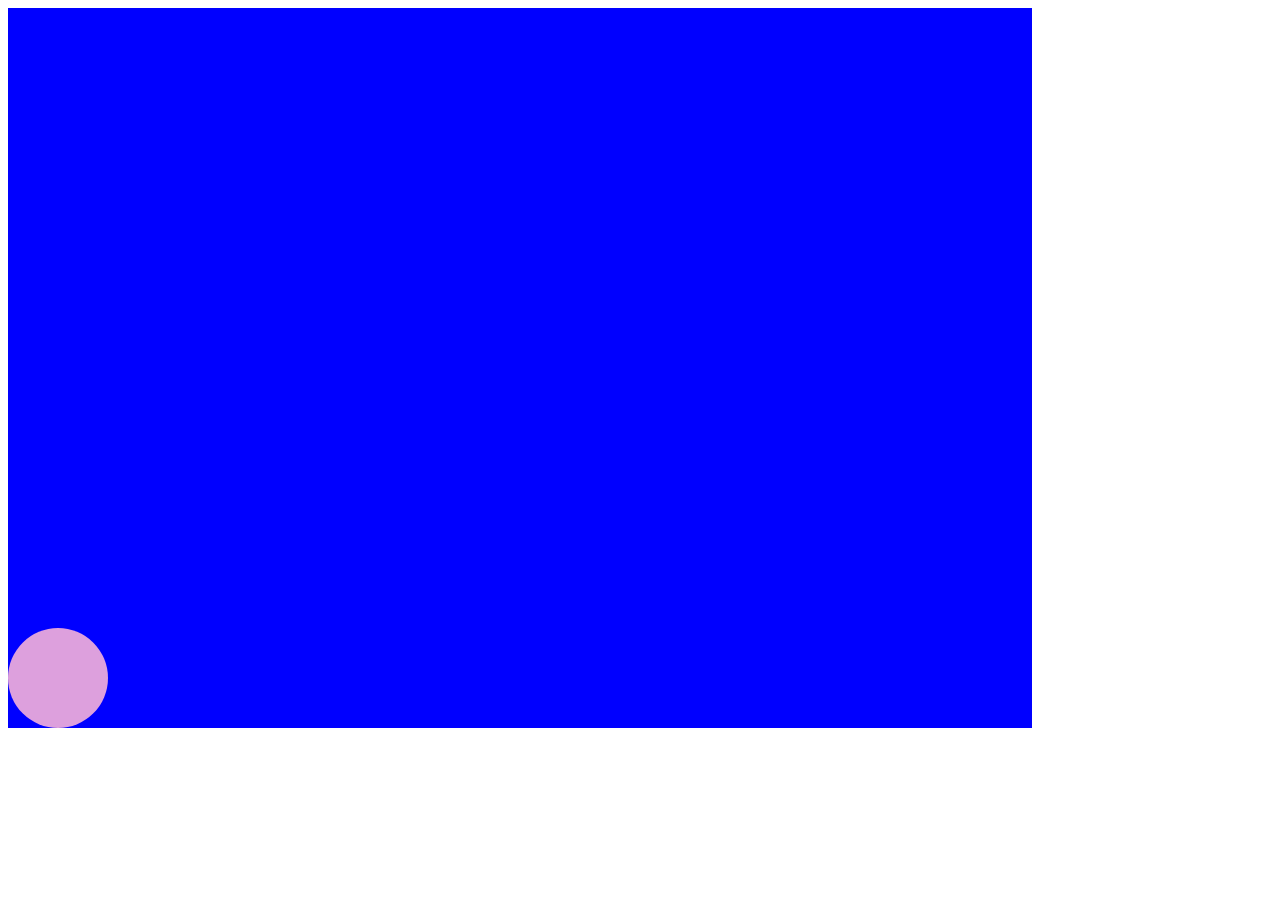
<file: Boll Sponcing.html>
<!DOCTYPE html>
<html lang="en">
<head>
    <meta charset="UTF-8">
    <meta name="viewport" content="width=device-width, initial-scale=1.0">
    <title>Bounce Animation</title>
    <style>
        .container{
            position: relative;
            width: 80vw;
            height: 80vh;
            background-color: blue;
            }
        .boll{
            width: 100px;
            height: 100px;
            background-color: plum;
            border-radius: 50%;
            position: absolute;
            bottom: 0;
            left:0;
            /* animation: animiX 3s linear infinite ; */
            /* animation: animiY 1s ease-out infinite alternate; */
            animation:animiX 3s linear infinite,animiY 1s ease-out infinite alternate;
        }
        @keyframes animiX{
            from{
                left:0;
            }
            to{
                left:100%;
            }
        }
        @keyframes animiY{
            from{
                bottom: 0;
            }
            to{
                bottom: 100%;
            }
        }
    </style>
</head>
<body>
    <div class="container">
        <div class="boll"></div>
    </div>
</body>
</html>
</file>
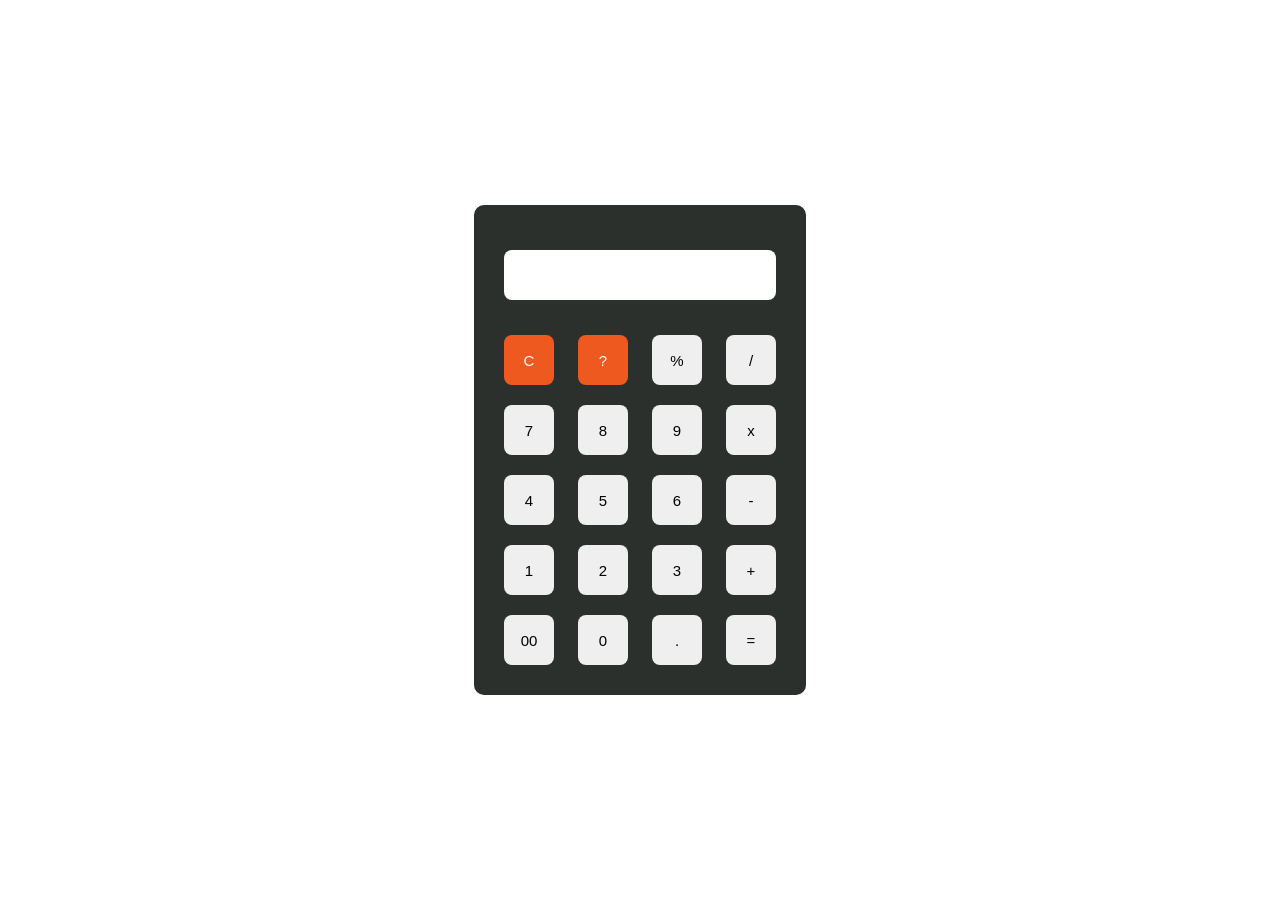
<file: calculator.html>
<!DOCTYPE html>
<html lang="en">
<head>	
	<meta charset="UTF-8">
	<meta name="viewport"content="width=device-width,initial-scale=1.0">
	<title>Calculator</title>
	<link rel="stylesheet" href="calculator.css">
</head>
<body>
	<!--<div class="container">
		<div class="display">
			<input type="text" id="display" disabled>
		</div>
		<div class="operation">
			<div id="div1">
				<button class="operator">AC</button>
				<button class="operator">DEL</button>
				<button class="operator">/</button>
				<button class="operator">*</button>
			</div>
			<div id="div2">
				<button class="number">7</button>
				<button class="number">8</button>
				<button class="number">9</button>			
				<button class="operator">-</button>
			</div>
			<div id="div3">
				<button class="number">6</button>
				<button class="number">5</button>
				<button class="number">4</button>
				<button class="operator">+</button>
			</div>
			<div id="div4">
				<button class="number">1</button>
				<button class="number">2</button>
				<button class="number">3</button>
				<button class="operator">+</button>
			</div>
			<div id="div5">
				<button class="number" id="zero-num">0</button>
				<button class="number">.</button>
			</div>
			</div>
		</div>
	</div>-->
	<div class="calcu">
		<div class="container">
			<form>
				<div class="output">
					<input type="text" id="res">
				</div>
				<div class="btn">
					<input type="button" value="C" onclick="Clear()" id="clear">
					<input type="button" value="?" onclick="Back()" id="backspace">
					<input type="button" value="%" onclick="Solve('%')">
					<input type="button" value="/" onclick="Solve('/')">
					<br>
					<input type="button" value="7" onclick="Solve('7')">
					<input type="button" value="8" onclick="Solve('8')">
					<input type="button" value="9" onclick="Solve('9')">
					<input type="button" value="x" onclick="Solve('*')">
					<br>
					<input type="button" value="4" onclick="Solve('4')">
					<input type="button" value="5" onclick="Solve('5')">
					<input type="button" value="6" onclick="Solve('6')">
					<input type="button" value="-" onclick="Solve('-')">
					<br>
					<input type="button" value="1" onclick="Solve('1')">
					<input type="button" value="2" onclick="Solve('2')">
					<input type="button" value="3" onclick="Solve('3')">
					<input type="button" value="+" onclick="Solve('+')">
					<br>
					<input type="button" value="00" onclick="Solve('00')">
					<input type="button" value="0" onclick="Solve('0')">
					<input type="button" value="." onclick="Solve('.')">
					<input type="button" value="=" onclick="Result()">
				</div>
			</form>
		</div>
	</div>
	<script src="calculator.js"></script>
</body>
</html>
</file>
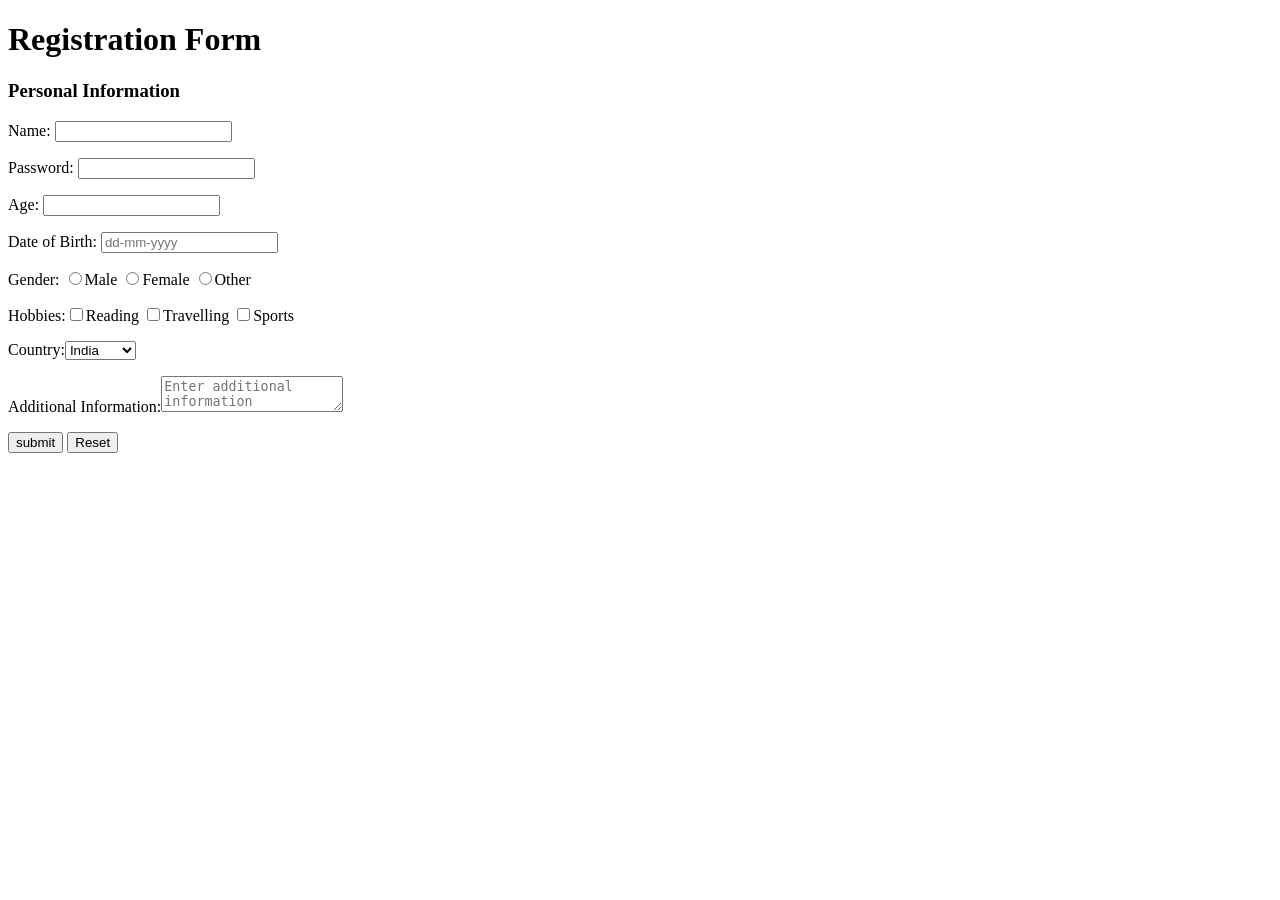
<file: My Form.html>
<!DOCTYPE html>
<html lang="en">
<head>
	<title>My First Form</title>
	<h1>Registration Form</h1>
</head>
<body>
	<h3>Personal Information</h3>
	<p>Name: <input type="text"></p>
	<p>Password: <input type="password"></p>
	<p>Age: <input type="text"></p>
	<p>Date of Birth: <input type="text"placeholder="dd-mm-yyyy"></p>
	<p>Gender: <input type="radio"value="Male"name="gender">Male
	<input type="radio"value="Female"name="gender">Female
	<input type="radio"value="Other"name="gender">Other
	</p>
	<p>Hobbies:<input type="checkbox"value="Reading"name="Hobbies">Reading
	<input type="checkbox"value="Travelling"name="Hobbies">Travelling
	<input type="checkbox"value="sports"name="Sports">Sports
	</p>
	<p>Country:<select name="country">
			<option value="India">India</option>
			<option value="America">America</option>
			<option value="china">China</option>
				</select>
	</p>
	<p>Additional Information:<textarea name="Info"placeholder="Enter additional information"></textarea>
	</p>
	<input type="submit"value="submit">
	<input type="submit"value="Reset">
</body>
</html>
</file>
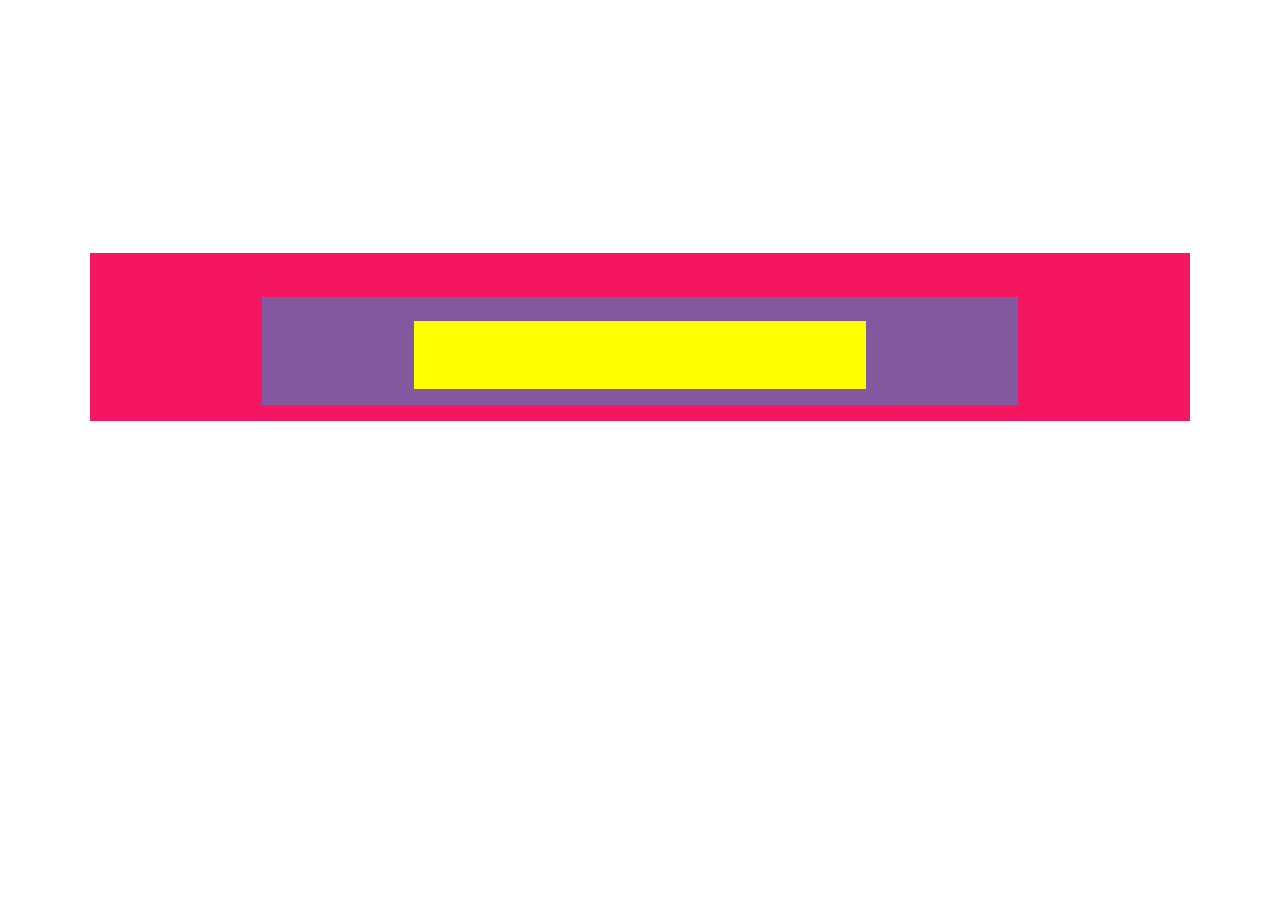
<file: tut74(EventListeners).html>
<!DOCTYPE html>
<html lang="en">
<head>
    <meta charset="UTF-8">
    <meta name="viewport" content="width=device-width, initial-scale=1.0">
    <title>Document</title>
    <style>
        .container{
            width: 80%;
            height:80px;
            padding: 44px;
            background-color: antiquewhite;
            margin:auto;
            margin-top: 20%;
        }
        .child-container{
            width:70%;
            height:60px;
            padding: 24px;
            background-color: rgb(152, 84, 0);
            margin:auto;
        }
        .child{
            width: 60%;
            height: 40px;
            padding: 14px;
            background-color: yellow;
            margin:auto;
            font-size: 40px;
            font-weight: bolder;
            text-align: center;
        }
    </style>
</head>
<body>
    <div class="container">
        <section class="child-container">
            <div class="child">
            </div>
        </section>
    </div>
    <script>
        function randClr(){
            let c1=Math.floor(Math.random()*255);
            let c2=Math.floor(Math.random()*255);
            let c3=Math.floor(Math.random()*255);
            return `rgb(${c1} ${c2} ${c3})`;
        }
        document.querySelector(".container").addEventListener("click",()=>{
            alert("Hlo the container class was clicked")
        });
        document.querySelector(".child").addEventListener("click",(e)=>{
            e.stopPropagation();

            alert("Yayy! I was clicked on child class")
        });
        document.querySelector(".child-container").addEventListener("click",()=>{

            alert("Woooowww! ")
        });
        let a=setInterval(()=>{
            document.querySelector(".child").style.backgroundColor=randClr();
        },100);
        console.log(a);
        clearInterval(a);
        setInterval(()=>{
            document.querySelector(".container").style.backgroundColor=randClr();
        },100);
        setInterval(()=>{
            document.querySelector(".child-container").style.backgroundColor=randClr();
        },100);
        setInterval(()=>{
            document.querySelector(".child").style.color=randClr();
        },50)
    </script>
</body>
</html>
</file>
<file: calculator.css>
/**{
	margin:0;
	padding:0;
}
body{
	display:flex;
	align-items:center;
	justify-content:center;
	margin-top:10%;
}
.container{
	width:400px;
	height:650px;
	border:2px solid gray;
	border-radius:8px;
	background-color:black;
	color:white;
}
.display{
	height:80px;
	width:100%;
	/*border:2px solid black;*/
	/*display:flex;
	justify-content:center;
	align-items:center;
}
#display{
	height:80px;
	width:80%;
	border:none;
	border:radius:2px;
	margin-top:50px;
	font-size:25px;
	background-color:#dddddd;
}
.operation{
	height:90%;
	width:100%;
	margin-top:60px;
}
#div1{
	/*height:40px;
	width:100%;
	border:2px solid black;*/
	/*display:flex;
	justify-content:center;
	align-items:center;
}
#div2{
	/*height:40px;
	width:100%;
	border:2px solid black;*/
	/*display:flex;
	justify-content:center;
	align-items:center;
}
#div3{
	/*height:40px;
	width:100%;
	border:2px solid black;*/
	/*display:flex;
	justify-content:center;
	align-items:center;
}
#div4{
	/*height:40px;
	width:100%;
	border:2px solid black;*/
	/*display:flex;
	justify-content:center;
	align-items:center;
}
#div5{
	margin-left:32px;
}
button{
	height:80px;
	width:80px;
	border-radius:25px;
	border:none;
	margin:5px;
	font-size:25px;
	background-color:rgb(41,37,37);
	color:white;
}
#zero-num{
	width:65%;
}
.operator{
	background-color:orange;
}*/
*{
	padding:0;
	margin:0;
	box-sizing:border-box;
}
.calcu{
	width:100%;
	height:100vh;
	display:flex;
	justify-content:center;
	align-items:center;
}
.container{
	background-color:#2c302c;
	padding:20px;
	border-radius:10px;
}
.container form input{
	border:0;
	outline:0;
	width:50px;
	height:50px;
	border-radius:8px;
	font-size:15px;
	margin:10px;
	cursor:pointer;
}
#backspace,#clear{
	background-color:rgb(237,89,30);
	color:white;
}
#res{
	padding:10px;
}
form .output{
	display:flex;
	justify-content:flex-end;
	margin:15px 0;
}
form .output input{
	text-align:right;
	flex:1;
	font-size:25px;
}
</file>
